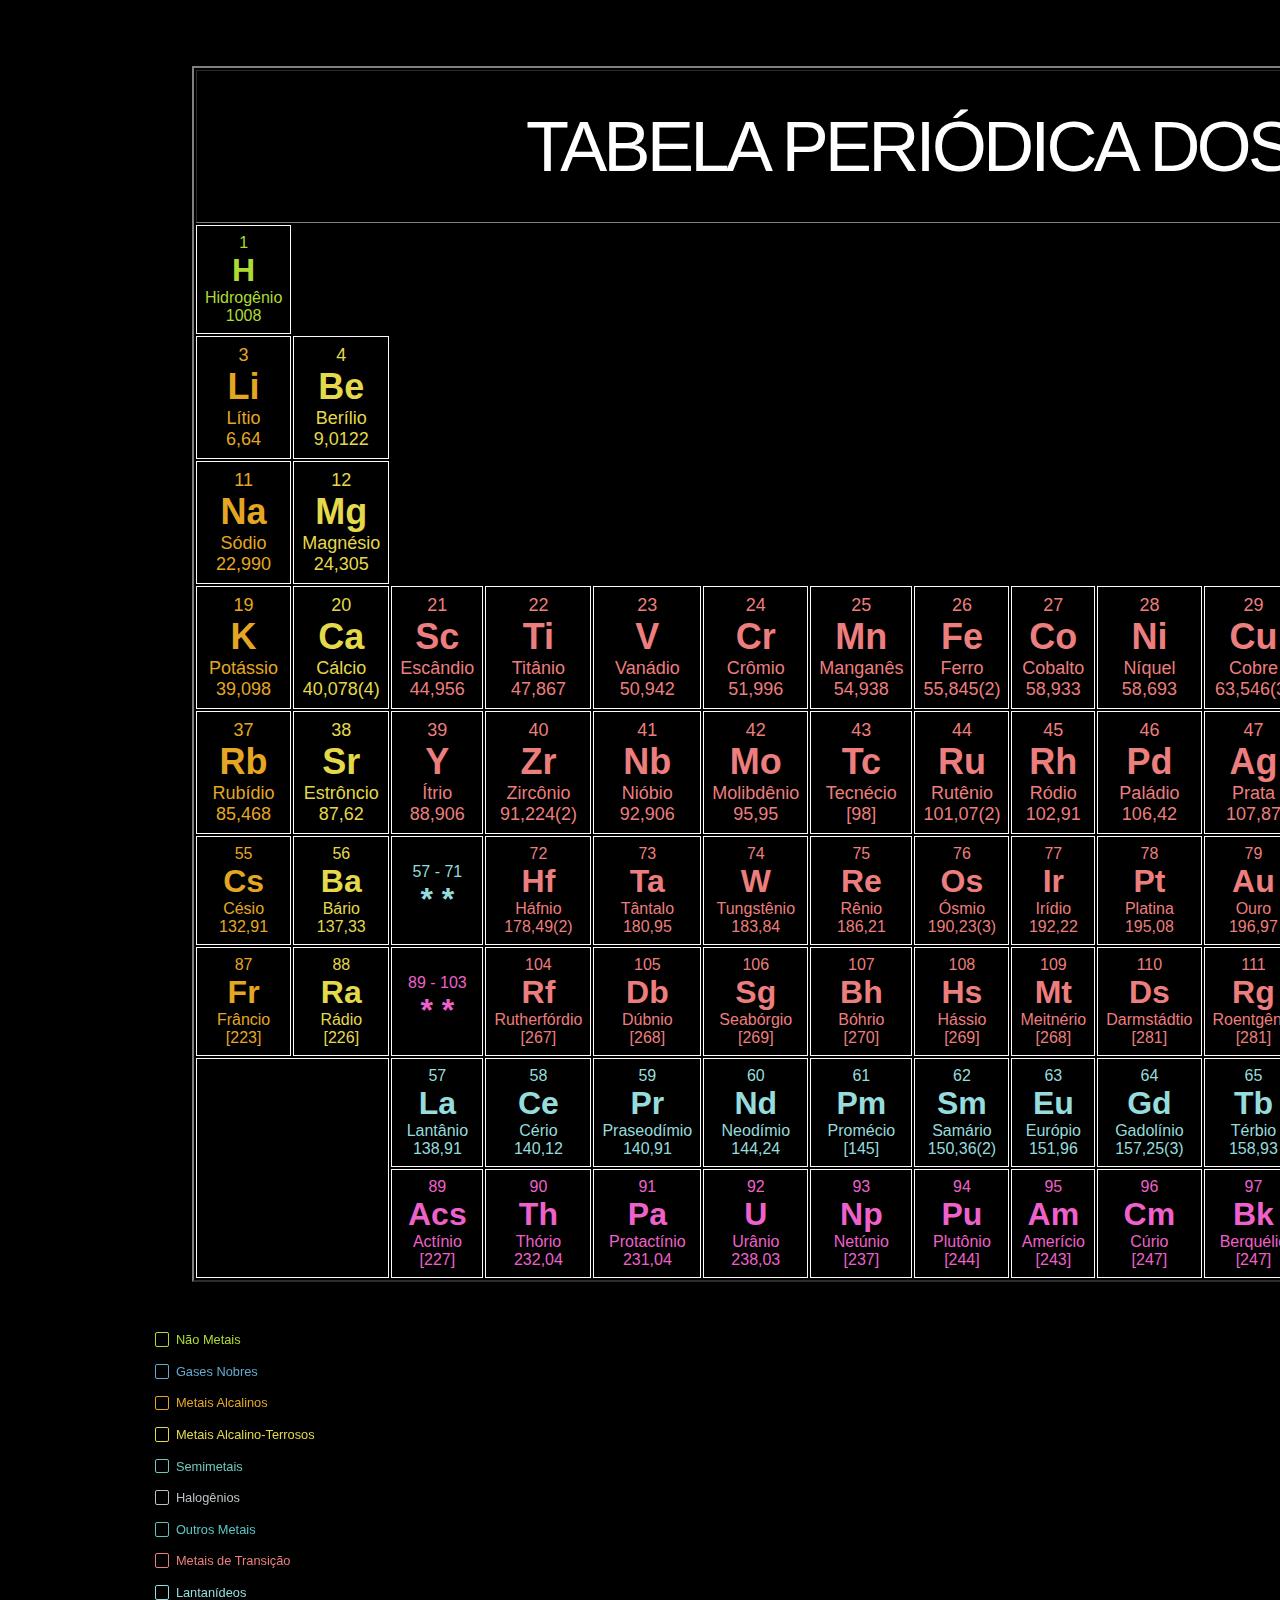
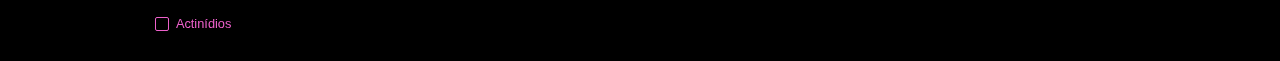
<file: index.html>
<!DOCTYPE html>
<html lang="en">

<head>
    <meta charset="UTF-8">
    <meta http-equiv="X-UA-Compatible" content="IE=edge">
    <link rel="stylesheet" href="https://cdnjs.cloudflare.com/ajax/libs/font-awesome/4.7.0/css/font-awesome.min.css">
    <meta name="viewport" content="width=device-width, initial-scale=1.0">
    <title>Periodic Table</title>
    <link rel="stylesheet" href="styles.css">
</head>

<body>
    <section id="grid-container">
        <table border="2px">
            <tr>
                <th colspan="18">
                    <h1>Tabela Periódica dos Elemento</h1>
                </th>
            </tr>
            <tr>
                <td class="nao-metal">
                    <span>1</span>
                    <h2>H</h2>
                    <p>Hidrogênio</p>
                    <p>1008</p>
                </td>
                <th colspan="16" style="empty-cells: hide;"></th>
                <td class="gas-nobre">
                    <span>2</span>
                    <h2>He</h2>
                    <p>Hélio</p>
                    <p>4,0026</p>
                </td>
            </tr>
            <tr style="font-size: large;">
                <td class="metal-alcalino">
                    <span>3</span>
                    <h2>Li</h2>
                    <p>Lítio</p>
                    <p>6,64</p>
                </td>
                <td class="metal-alcalino-terroso">
                    <span>4</span>
                    <h2>Be</h2>
                    <p>Berílio</p>
                    <p>9,0122</p></td>
                    <td colspan ="10" style="empty-cells: hide;">
                </td>
                <td class="semimetal">
                    <span>5</span>
                    <h2>B</h2>
                    <p>Boro</p>
                    <p>10,81</p>
                </td>
                <td  class="nao-metal">
                    <span>6</span>
                    <h2>C</h2>
                    <p>Carbono</p>
                    <p>12,011</p>
                </td>
                <td class="nao-metal">
                    <span>7</span>
                    <h2>N</h2>
                    <p>Nitrogênio</p>
                    <p>14,007</p>
                </td>
                <td class="nao-metal">
                    <span>8</span>
                    <h2>O</h2>
                    <p>Oxigênio</p>
                    <p>15,999</p>
                </td>
                <td class="halogenio">
                    <span>9</span>
                    <h2>F</h2>
                    <p>Flúor</p>
                    <p>18,998</p>
                </td>
                <td class="gas-nobre">
                    <span>10</span>
                    <h2>Ne</h2>
                    <p>Neônio</p>
                    <p>20,180</p>
                </td>
            </tr>
            <tr style="font-size: large;">
                <td class="metal-alcalino">
                    <span>11</span>
                    <h2>Na</h2>
                    <p>Sódio</p>
                    <p>22,990</p>
                </td>
                <td class="metal-alcalino-terroso">
                    <span>12</span>
                    <h2>Mg</h2>
                    <p>Magnésio</p>
                    <p>24,305</p>
                </td>
                <td colspan="10" style="empty-cells: hide;"></td>
                <td class="outros-metais">
                    <span>13</span>
                    <h2>Al</h2>
                    <p>Alumínio</p>
                    <p>26,982</p>
                </td>
                <td class="semimetal">
                    <span>14</span>
                    <h2>Si</h2>
                    <p>Silício</p>
                    <p>28,085</p>
                </td>
                <td class="nao-metal">
                    <span>15</span>
                    <h2>P</h2>
                    <p>Fósforo</p>
                    <p>30,974</p>
                </td>
                <td class="nao-metal">
                    <span>16</span>
                    <h2>S</h2>
                    <p>Enxofre</p>
                    <p>32,06</p>
                </td>
                <td class="halogenio">
                    <span>17</span>
                    <h2>Cl</h2>
                    <p>Cloro</p>
                    <p>35,45</p>
                </td>
                <td class="gas-nobre">
                    <span>18</span>
                    <h2>Ar</h2>
                    <p>Argônio</p>
                    <p>39,948</p>
                </td>
            </tr>
            <tr style="font-size: large;">
                <td class="metal-alcalino">
                    <span>19</span>
                    <h2>K</h2>
                    <p>Potássio</p>
                    <p>39,098</p>
                </td>
                <td class="metal-alcalino-terroso">
                    <span>20</span>
                    <h2>Ca</h2>
                    <p>Cálcio</p>
                    <p>40,078(4)</p>
                </td>
                <td class="metal-transicao">
                    <span>21</span>
                    <h2>Sc</h2>
                    <p>Escândio</p>
                    <p>44,956</p>
                </td>
                <td class="metal-transicao">
                    <span>22</span>
                    <h2>Ti</h2>
                    <p>Titânio</p>
                    <p>47,867</p>
                </td>
                <td class="metal-transicao">
                    <span>23</span>
                    <h2>V</h2>
                    <p>Vanádio</p>
                    <p>50,942</p>
                </td>
                <td class="metal-transicao">
                    <span>24</span>
                    <h2>Cr</h2>
                    <p>Crômio</p>
                    <p>51,996</p>
                </td>
                <td class="metal-transicao">
                    <span>25</span>
                    <h2>Mn</h2>
                    <p>Manganês</p>
                    <p>54,938</p>
                </td>
                <td class="metal-transicao">
                    <span>26</span>
                    <h2>Fe</h2>
                    <p>Ferro</p>
                    <p>55,845(2)</p>
                </td>
                <td class="metal-transicao">
                    <span>27</span>
                    <h2>Co</h2>
                    <p>Cobalto</p>
                    <p>58,933</p>
                </td>
                <td class="metal-transicao">
                    <span>28</span>
                    <h2>Ni</h2>
                    <p>Níquel</p>
                    <p>58,693</p>
                </td>
                <td class="metal-transicao">
                    <span>29</span>
                    <h2>Cu</h2>
                    <p>Cobre</p>
                    <p>63,546(3)</p>
                </td>
                <td class="metal-transicao">
                    <span>30</span>
                    <h2>Zn</h2>
                    <p>Zinco</p>
                    <p>65,38(2)</p>
                </td>
                <td class="outros-metais">
                    <span>31</span>
                    <h2>Ga</h2>
                    <p>Gálio</p>
                    <p>69,723</p>
                </td>
                <td class="semimetal">
                    <span>32</span>
                    <h2>Ge</h2>
                    <p>Germânio</p>
                    <p>72,630(8)</p>
                </td>
                <td class="semimetal">
                    <span>33</span>
                    <h2>As</h2>
                    <p>Arsênio</p>
                    <p>74,922</p>
                </td>
                <td class="nao-metal">
                    <span>34</span>
                    <h2>Se</h2>
                    <p>Selênio</p>
                    <p>78,971(8)</p>
                </td>
                <td class="halogenio">
                    <span>35</span>
                    <h2>Br</h2>
                    <p>Bromo</p>
                    <p>79,904</p>
                </td>
                <td class="gas-nobre">
                    <span>36</span>
                    <h2>Kr</h2>
                    <p>Criptônio</p>
                    <p>83,798(2)</p>
                </td>
            </tr>
            <tr style="font-size: large;">
                <td class="metal-alcalino">
                    <span>37</span>
                    <h2>Rb</h2>
                    <p>Rubídio</p>
                    <p>85,468</p>
                </td>
                <td class="metal-alcalino-terroso">
                    <span>38</span>
                    <h2>Sr</h2>
                    <p>Estrôncio</p>
                    <p>87,62</p>
                </td>
                <td class="metal-transicao">
                    <span>39</span>
                    <h2>Y</h2>
                    <p>Ítrio</p>
                    <p>88,906</p>
                </td>
                <td class="metal-transicao">
                    <span>40</span>
                    <h2>Zr</h2>
                    <p>Zircônio</p>
                    <p>91,224(2)</p>
                </td>
                <td class="metal-transicao">
                    <span>41</span>
                    <h2>Nb</h2>
                    <p>Nióbio</p>
                    <p>92,906</p>
                </td>
                <td class="metal-transicao">
                    <span>42</span>
                    <h2>Mo</h2>
                    <p>Molibdênio</p>
                    <p>95,95</p>
                </td>
                <td class="metal-transicao">
                    <span>43</span>
                    <h2>Tc</h2>
                    <p>Tecnécio</p>
                    <p>[98]</p>
                </td>
                <td class="metal-transicao">
                    <span>44</span>
                    <h2>Ru</h2>
                    <p>Rutênio</p>
                    <p>101,07(2)</p>
                </td>
                <td class="metal-transicao">
                    <span>45</span>
                    <h2>Rh</h2>
                    <p>Ródio</p>
                    <p>102,91</p>
                </td>
                <td class="metal-transicao">
                    <span>46</span>
                    <h2>Pd</h2>
                    <p>Paládio</p>
                    <p>106,42</p>
                </td>
                <td class="metal-transicao">
                    <span>47</span>
                    <h2>Ag</h2>
                    <p>Prata</p>
                    <p>107,87</p>
                </td>
                <td class="metal-transicao">
                    <span>48</span>
                    <h2>Cd</h2>
                    <p>Cádmio</p>
                    <p>112,41</p>
                </td>
                <td class="outros-metais">
                    <span>49</span>
                    <h2>In</h2>
                    <p>Índio</p>
                    <p>114,82</p>
                </td>
                <td class="outros-metais">
                    <span>50</span>
                    <h2>Sn</h2>
                    <p>Estanho</p>
                    <p>118,71</p>
                </td>
                <td class="semimetal">
                    <span>51</span>
                    <h2>Sb</h2>
                    <p>Antimônio</p>
                    <p>121,76</p>
                </td>
                <td class="semimetal">
                    <span>52</span>
                    <h2>Te</h2>
                    <p>Telúrio</p>
                    <p>127,60(3)</p>
                </td>
                <td class="halogenio">
                    <span>53</span>
                    <h2>I</h2>
                    <p>Iodo</p>
                    <p>126,90</p>
                </td>
                <td class="gas-nobre">
                    <span>54</span>
                    <h2>Xe</h2>
                    <p>Xenônio</p>
                    <p>131,29</p>
                </td>
            </tr>
            <tr>
                <td class="metal-alcalino">
                    <span>55</span>
                    <h2>Cs</h2>
                    <p>Césio</p>
                    <p>132,91</p>
                </td>
                <td class="metal-alcalino-terroso">
                    <span>56</span>
                    <h2>Ba</h2>
                    <p>Bário</p>
                    <p>137,33</p></td>
                <td class="lantanideo"> 
                    <span>57 - 71</span>
                    <h2>* *</h2>
              </td>
                <td class="metal-transicao">
                    <span>72</span>
                    <h2>Hf</h2>
                    <p>Háfnio</p>
                    <p>178,49(2)</p>
                </td>
                <td class="metal-transicao">
                    <span>73</span>
                    <h2>Ta</h2>
                    <p>Tântalo</p>
                    <p>180,95</p>
                </td>
                <td class="metal-transicao">
                    <span>74</span>
                    <h2>W</h2>
                    <p>Tungstênio</p>
                    <p>183,84</p>
                </td>
                <td class="metal-transicao"> <span>75</span>
                    <h2>Re</h2>
                    <p>Rênio</p>
                    <p>186,21</p>
                </td>
                <td class="metal-transicao">
                    <span>76</span>
                    <h2>Os</h2>
                    <p>Ósmio</p>
                    <p>190,23(3)</p>
                </td>
                <td class="metal-transicao">
                    <span>77</span>
                    <h2>Ir</h2>
                    <p>Irídio</p>
                    <p>192,22</p>
                </td>
                <td class="metal-transicao">
                    <span>78</span>
                    <h2>Pt</h2>
                    <p>Platina</p>
                    <p>195,08</p>
                </td>
                <td class="metal-transicao">
                    <span>79</span>
                    <h2>Au</h2>
                    <p>Ouro</p>
                    <p>196,97</p>
                </td>
                <td class="metal-transicao">
                    <span>80</span>
                    <h2>Hg</h2>
                    <p>Mercúrio</p>
                    <p>200,59</p>
                </td>
                <td class="outros-metais">
                    <span>81</span>
                    <h2>Tl</h2>
                    <p>Tálio</p>
                    <p>204,38</p>
                </td>
                <td class="outros-metais">
                    <span>82</span>
                    <h2>Pb</h2>
                    <p>Chumbo</p>
                    <p>207,2</p>
                </td>
                <td class="outros-metais">
                    <span>83</span>
                    <h2>Bi</h2>
                    <p>Bismuto</p>
                    <p>208,98</p>
                </td>
                <td class="semimetal">
                    <span>84</span>
                    <h2>Po</h2>
                    <p>Polônio</p>
                    <p>[209]</p>
                </td>
                <td class="halogenio">
                    <span>85</span>
                    <h2>At</h2>
                    <p>Aslato</p>
                    <p>[210]</p>
                </td>
                <td class="gas-nobre">
                    <span>86</span>
                    <h2>Rn</h2>
                    <p>Randônio</p>
                    <p>[222]</p>
                </td>
            </tr>
            <tr>
                <td class="metal-alcalino">
                    <span>87</span>
                    <h2>Fr</h2>
                    <p>Frâncio</p>
                    <p>[223]</p>
                </td>
                <td class="metal-alcalino-terroso">
                    <span>88</span>
                    <h2>Ra</h2>
                    <p>Rádio</p>
                    <p>[226]</p>
                </td>
                <td class="actinidio">
                    <span>89 - 103</span>
                    <h2>* *</h2>
                </td>
                <td class="metal-transicao">
                    <span>104</span>
                    <h2>Rf</h2>
                    <p>Rutherfórdio</p>
                    <p>[267]</p>
                </td>
                <td class="metal-transicao">
                    <span>105</span>
                    <h2>Db</h2>
                    <p>Dúbnio</p>
                    <p>[268]</p>
                </td>
                <td class="metal-transicao">
                    <span>106</span>
                    <h2>Sg</h2>
                    <p>Seabórgio</p>
                    <p>[269]</p>
                </td>
                <td class="metal-transicao">
                    <span>107</span>
                    <h2>Bh</h2>
                    <p>Bóhrio</p>
                    <p>[270]</p>
                </td>
                <td class="metal-transicao">
                    <span>108</span>
                    <h2>Hs</h2>
                    <p>Hássio</p>
                    <p>[269]</p>
                </td>
                <td class="metal-transicao">
                    <span>109</span>
                    <h2>Mt</h2>
                    <p>Meitnério</p>
                    <p>[268]</p>
                </td>
                <td class="metal-transicao">
                    <span>110</span>
                    <h2>Ds</h2>
                    <p>Darmstádtio</p>
                    <p>[281]</p>
                </td>
                <td class="metal-transicao">
                    <span>111</span>
                    <h2>Rg</h2>
                    <p>Roentgênio</p>
                    <p>[281]</p>
                </td>
                <td class="metal-transicao">
                    <span>112</span>
                    <h2>Cn</h2>
                    <p>Copernício</p>
                    <p>[285]</p>
                </td>
                <td class="outros-metais">
                    <span>113</span>
                    <h2>Nh</h2>
                    <p>Nihônio</p>
                    <p>[286]</p>
                </td>
                <td class="outros-metais">
                    <span>114</span>
                    <h2>Fl</h2>
                    <p>Felóvio</p>
                    <p>[289]</p>
                </td>
                <td class="outros-metais">
                    <span>115</span>
                    <h2>MC</h2>
                    <p>Moscóvio</p>
                    <p>[288]</p>
                </td>
                <td class="outros-metais">
                    <span>116</span>
                    <h2>Lv</h2>
                    <p>Livermório</p>
                    <p>[293]</p>
                </td>
                <td class="halogenio">
                    <span>117</span>
                    <h2>Ts</h2>
                    <p>Tenessino</p>
                    <p>[294]</p>
                </td>
                <td class="gas-nobre">
                    <span>118</span>
                    <h2>Og</h2>
                    <p>Oganessônio</p>
                    <p>[294]</p>
                </td>
            </tr>
            <tr>
                <td rowspan="2" colspan="2"></td>
                <td class="lantanideo">
                    <span>57</span>
                    <h2>La</h2>
                    <p>Lantânio</p>
                    <p>138,91</p>
                </td>
                <td class="lantanideo">
                    <span>58</span>
                    <h2>Ce</h2>
                    <p>Cério</p>
                    <p>140,12</p>
                </td>
                <td class="lantanideo">
                    <span>59</span>
                    <h2>Pr</h2>
                    <p>Praseodímio</p>
                    <p>140,91</p>
                </td>
                <td class="lantanideo">
                    <span>60</span>
                    <h2>Nd</h2>
                    <p>Neodímio</p>
                    <p>144,24</p>
                </td>
                <td class="lantanideo">
                    <span>61</span>
                    <h2>Pm</h2>
                    <p>Promécio</p>
                    <p>[145]</p>
                </td>
                <td class="lantanideo">
                    <span>62</span>
                    <h2>Sm</h2>
                    <p>Samário</p>
                    <p>150,36(2)</p>
                </td>
                <td class="lantanideo">
                    <span>63</span>
                    <h2>Eu</h2>
                    <p>Európio</p>
                    <p>151,96</p>
                </td>
                <td class="lantanideo">
                    <span>64</span>
                    <h2>Gd</h2>
                    <p>Gadolínio</p>
                    <p>157,25(3)</p>
                </td>
                <td class="lantanideo">
                    <span>65</span>
                    <h2>Tb</h2>
                    <p>Térbio</p>
                    <p>158,93</p>
                </td>
                <td class="lantanideo">
                    <span>66</span>
                    <h2>Dy</h2>
                    <p>Disprósio</p>
                    <p>162,50</p>
                </td>
                <td class="lantanideo">
                    <span>67</span>
                    <h2>Ho</h2>
                    <p>Hólmio</p>
                    <p>164,93</p>
                </td>
                <td class="lantanideo">
                    <span>68</span>
                    <h2>Er</h2>
                    <p>Érbio</p>
                    <p>167,26</p>
                </td>
                <td class="lantanideo">
                    <span>69</span>
                    <h2>Tm</h2>
                    <p>Túlio</p>
                    <p>168,93</p>
                </td>
                <td class="lantanideo">
                    <span>70</span>
                    <h2>Yb</h2>
                    <p>Itérbio</p>
                    <p>173,05</p>
                </td>
                <td class="lantanideo">
                    <span>71</span>
                    <h2>Lu</h2>
                    <p>Lutécio</p>
                    <p>174,97</p>
                </td>
            </tr>
            <tr>
                <td class="actinidio">
                    <span>89</span>
                    <h2>Acs</h2>
                    <p>Actínio</p>
                    <p>[227]</p>
                </td>
                <td class="actinidio">
                    <span>90</span>
                    <h2>Th</h2>
                    <p>Thório</p>
                    <p>232,04</p>
                </td>
                <td class="actinidio">
                    <span>91</span>
                    <h2>Pa</h2>
                    <p>Protactínio</p>
                    <p>231,04</p>
                </td>
                <td class="actinidio">
                    <span>92</span>
                    <h2>U</h2>
                    <p>Urânio</p>
                    <p>238,03</p>
                </td>
                <td class="actinidio">
                    <span>93</span>
                    <h2>Np</h2>
                    <p>Netúnio</p>
                    <p>[237]</p>
                </td>
                <td class="actinidio">
                    <span>94</span>
                    <h2>Pu</h2>
                    <p>Plutônio</p>
                    <p>[244]</p>
                </td>
                <td class="actinidio">
                    <span>95</span>
                    <h2>Am</h2>
                    <p>Amerício</p>
                    <p>[243]</p>
                </td>
                <td class="actinidio">
                    <span>96</span>
                    <h2>Cm</h2>
                    <p>Cúrio</p>
                    <p>[247]</p>
                </td>
                <td class="actinidio">
                    <span>97</span>
                    <h2>Bk</h2>
                    <p>Berquélio</p>
                    <p>[247]</p>
                </td>
                <td class="actinidio">
                    <span>98</span>
                    <h2>Cf</h2>
                    <p>Califórnio</p>
                    <p>[251]</p>
                </td>
                <td class="actinidio">
                    <span>99</span>
                    <h2>Es</h2>
                    <p>Einstênio</p>
                    <p>[252]</p>
                </td>
                <td class="actinidio">
                    <span>100</span>
                    <h2>Fm</h2>
                    <p>Férmio</p>
                    <p>[257]</p>
                </td>
                <td class="actinidio">
                    <span>101</span>
                    <h2>MD</h2>
                    <p>Mendelévio</p>
                    <p>[258]</p>
                </td>
                <td class="actinidio">
                    <span>102</span>
                    <h2>No</h2>
                    <p>Nobélio</p>
                    <p>[259]</p>
                </td>
                <td class="actinidio">
                    <span>103</span>
                    <h2>Lr</h2>
                    <p>Laurêncio</p>
                    <p>[262]</p>
                </td>
            </tr>
        </table>
        <!-- FOOTER -->
  <footer>
    <ul>
      <li class="nao-metal">Não Metais</li>
      <li class="gas-nobre">Gases Nobres</li>
      <li class="metal-alcalino">Metais Alcalinos</li>
      <li class="metal-alcalino-terroso">Metais Alcalino-Terrosos</li>
      <li class="semimetal">Semimetais</li>
      <li class="halogenio">Halogênios</li>
      <li class="outros-metais">Outros Metais</li>
      <li class="metal-transicao">Metais de Transição</li>
      <li class="lantanideo">Lantanídeos</li>
      <li class="actinidio">Actinídios</li>
    </ul>
  </footer>
    </section>
</body>

</html>
</file>
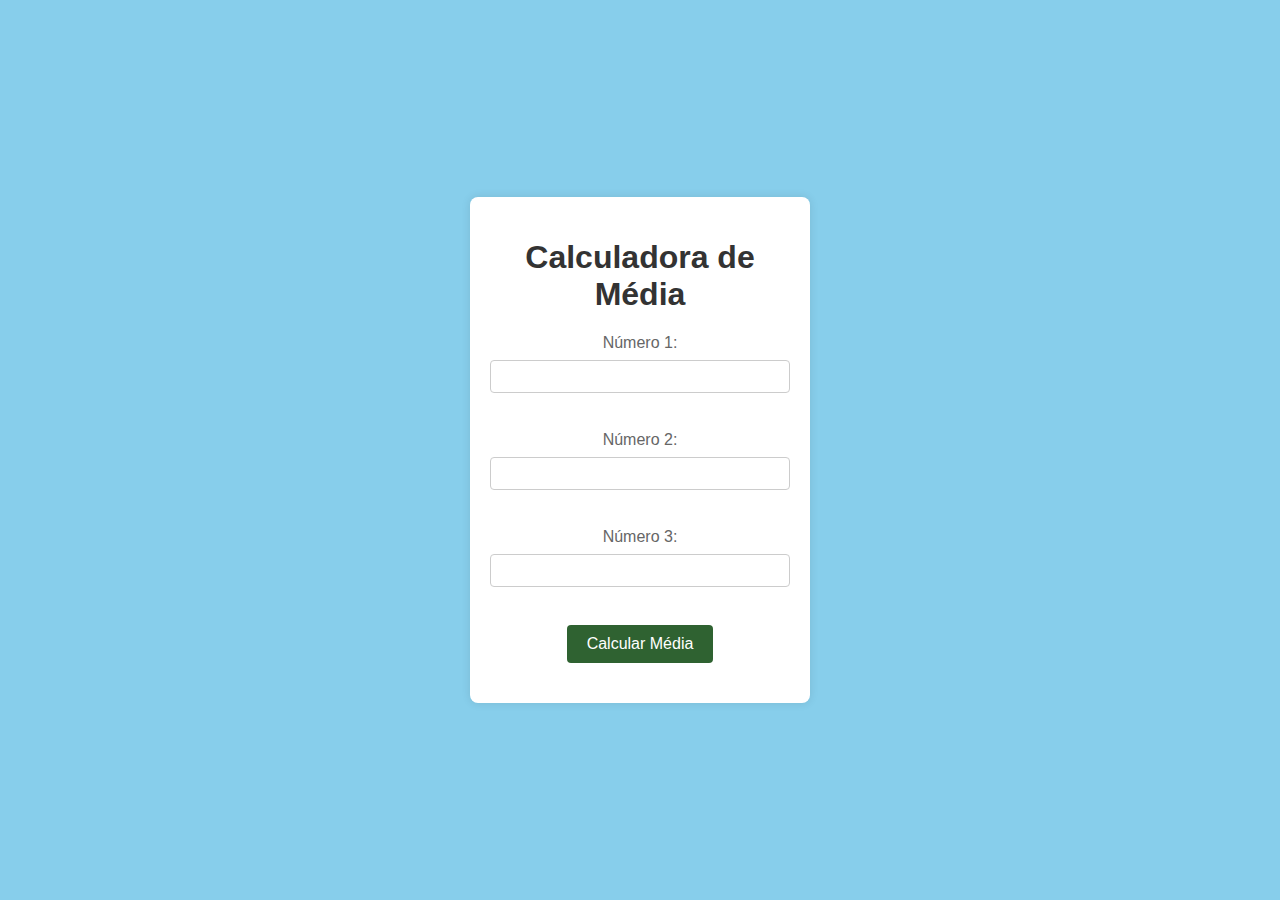
<file: controleDecisao/index.html>
<!DOCTYPE html>
<html lang="pt-br">
<head>
    <meta charset="UTF-8">
    <meta name="viewport" content="width=device-width, initial-scale=1.0">
    <title>Calculadora </title>
    <link rel="stylesheet" href="styles.css">
</head>
<body>
    <div class="container">
        <h1>Calculadora de Média</h1>
        <form id="mediaForm">
            <label for="numero1">Número 1:</label>
            <input type="number" id="numero1" name="numero1" required><br><br>

            <label for="numero2">Número 2:</label>
            <input type="number" id="numero2" name="numero2" required><br><br>

            <label for="numero3">Número 3:</label>
            <input type="number" id="numero3" name="numero3" required><br><br>

            <button type="button" onclick="calcularMedia()">Calcular Média</button>
        </form>

        <h2 id="resultado"></h2>
    </div>

    <script src="script.js"></script>
</body>
</html>
</file>
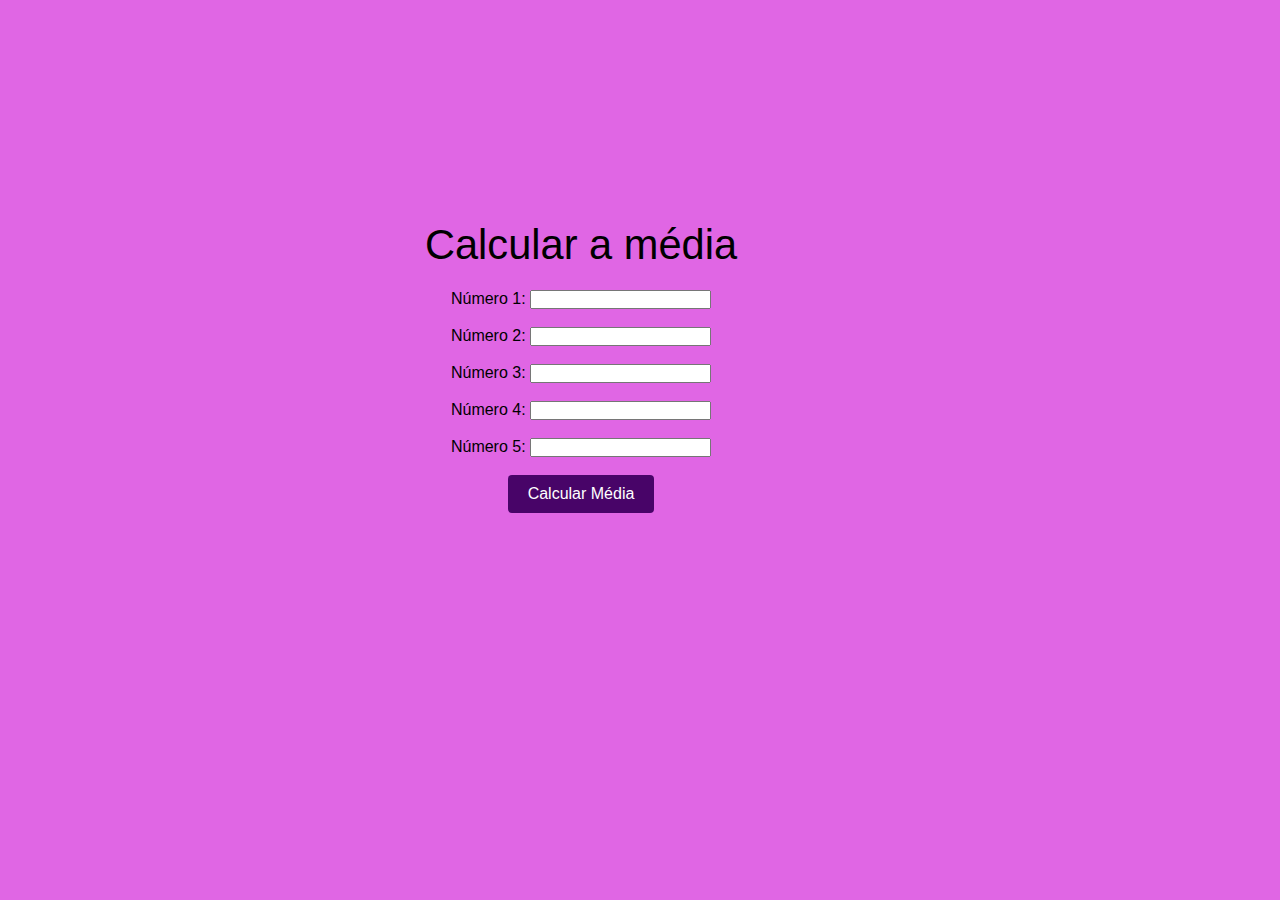
<file: estudosFuncao/index.html>
<!DOCTYPE html>
<html lang="pt-br">
<head>
    <meta charset="UTF-8">
    <meta name="viewport" content="width=device-width, initial-scale=1.0">
    <title>Calcular a média</title>
    <link rel="stylesheet" href="styles.css">
</head>
<body>
    <h1>Calcular a média</h1>
    <form id="mediaForm">
        <label for="numero1">Número 1:</label>
        <input type="number" id="numero1" name="numero1" required><br><br>

        <label for="numero2">Número 2:</label>
        <input type="number" id="numero2" name="numero2" required><br><br>

        <label for="numero3">Número 3:</label>
        <input type="number" id="numero3" name="numero3" required><br><br>

        <label for="numero4">Número 4:</label>
        <input type="number" id="numero4" name="numero4" required><br><br>

        <label for="numero5">Número 5:</label>
        <input type="number" id="numero5" name="numero5" required><br><br>

        <button type="button" onclick="calcularMedia()">Calcular Média</button>
    </form>

    <h2 id="resultado"></h2>

    <script src="script.js"></script>
</body>
</html>
</file>
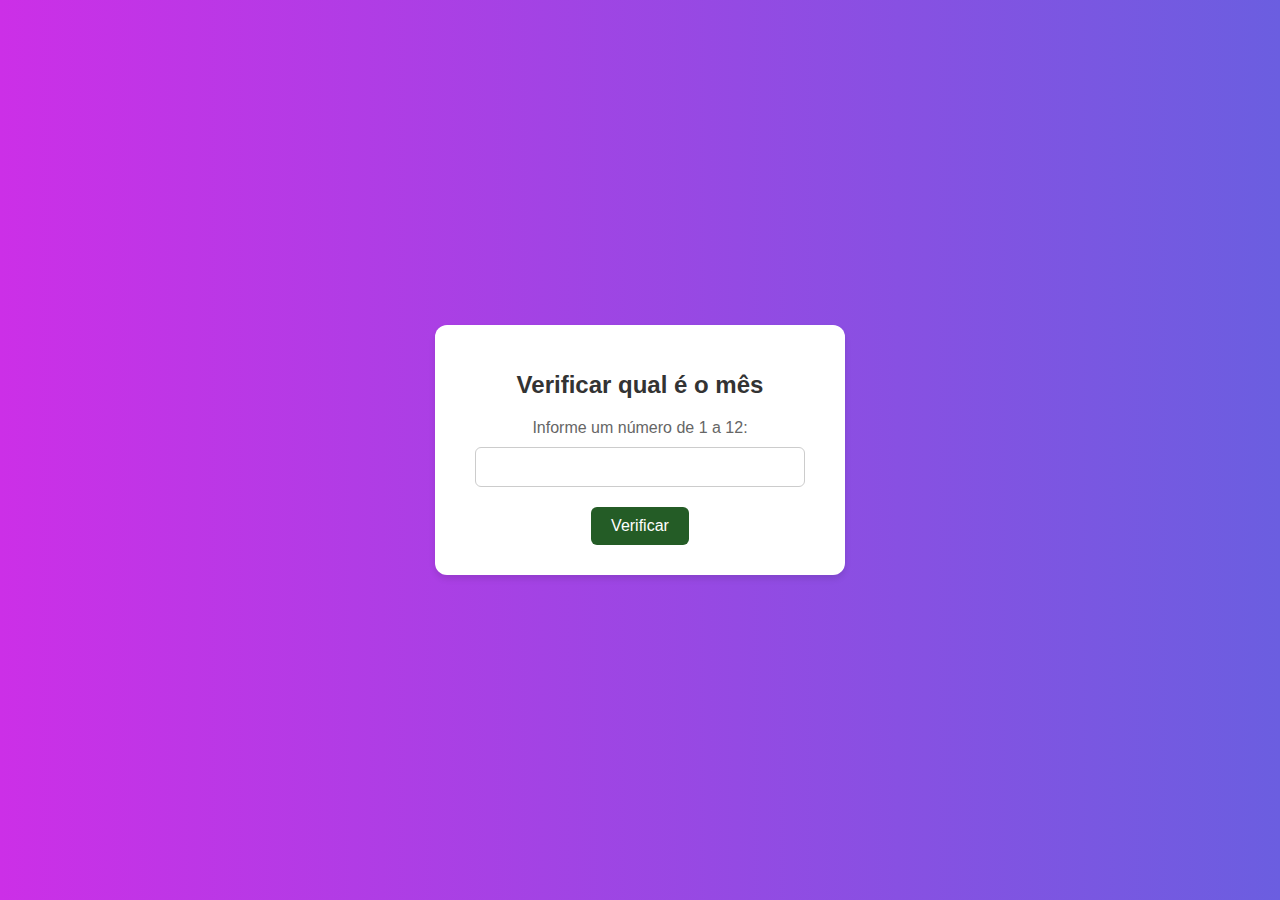
<file: estudosJsMes/index.html>
<!DOCTYPE html>
<html lang="pt-br">
<head>
    <meta charset="UTF-8">
    <meta name="viewport" content="width=device-width, initial-scale=1.0">
    <title>Verificar Qual é o Mês</title>
    <link rel="stylesheet" href="styles.css">
</head>
<body>
    <div class="container">
        <h1>Verificar qual é o mês</h1>
        <form id="mesForm">
            <label for="mes">Informe um número de 1 a 12:</label>
            <input type="number" id="mes" name="mes" required>
            <button type="button" onclick="verificarMes()">Verificar</button>
            <div id="resultado" class="resultado"></div>
        </form>
    </div>

    <script src="script.js"></script>
</body>
</html>
</file>
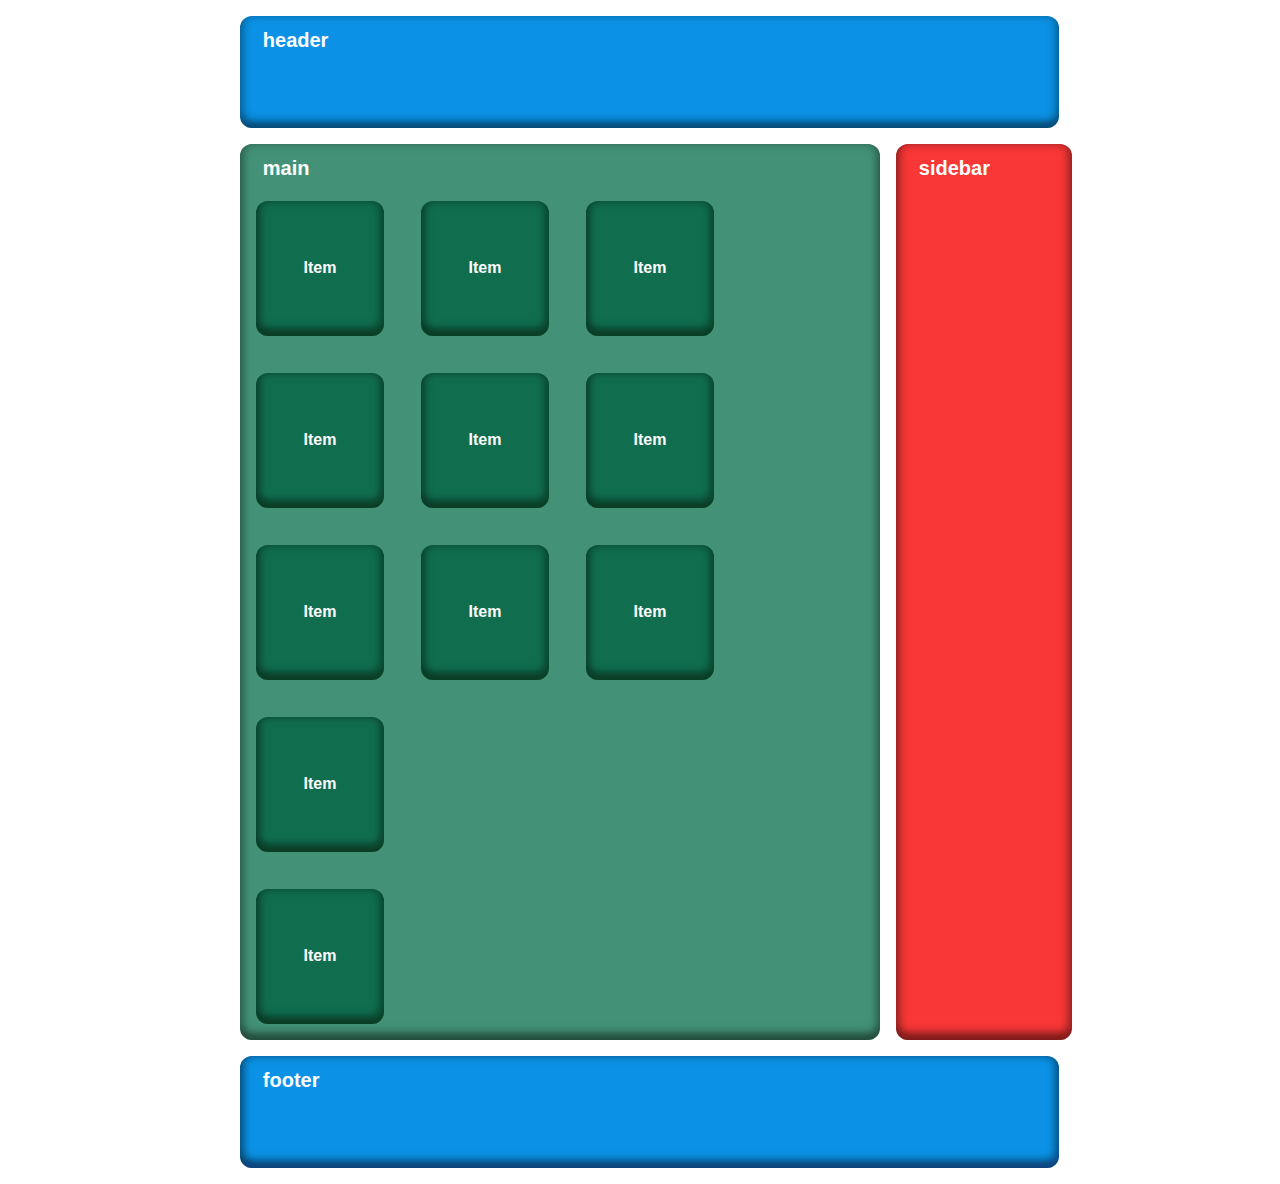
<file: flexBox/index.html>
<!DOCTYPE html>
<html lang="pt-br">
  <head>
    <meta charset="UTF-8" />
    <meta name="viewport" content="width=device-width, initial-scale=1.0" />
    <link rel="stylesheet" href="style.css" />
    <title>FlexBox Image</title>
  </head>
  <body>
    <header>
      <p>header</p>
    </header>

    <div class="container">
      <main>
        <div class="container">
          <p>main</p>
          <div class="column">
            <div class="item">Item</div>
            <div class="item">Item</div>
            <div class="item">Item</div>
          </div>
          <div class="column">
            <div class="item">Item</div>
            <div class="item">Item</div>
            <div class="item">Item</div>
          </div>
          <div class="column">
            <div class="item">Item</div>
            <div class="item">Item</div>
            <div class="item">Item</div>
          </div>
          <div class="column">
            <div class="item">Item</div>
            <div class="item">Item</div>
          </div>
        </div>
      </main>

      <div class="sidebar">
        <p>sidebar</p>
      </div>

    </div>

    <footer>
      <p>footer</p>
    </footer>
  </body>
</html>
</file>
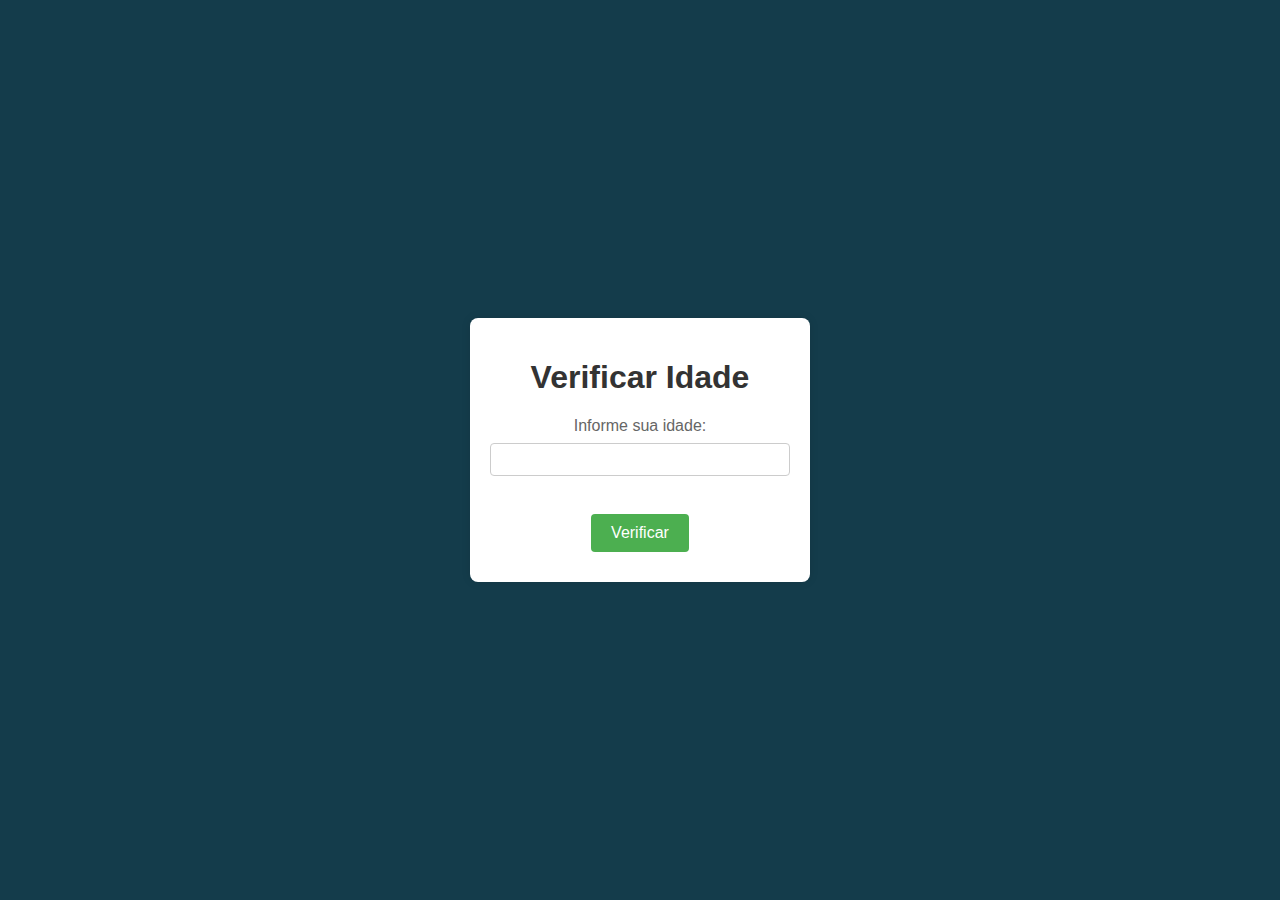
<file: projetAlert/index.html>
<!DOCTYPE html>
<html lang="en">
<head>
    <meta charset="UTF-8">
    <meta name="viewport" content="width=device-width, initial-scale=1.0">
    <title>Verificar Idade</title>
    <link rel="stylesheet" href="styles.css">
</head>
<body>
    <div class="container">
        <h1>Verificar Idade</h1>
        <form id="idadeForm">
            <label for="idade">Informe sua idade:</label>
            <input type="number" id="idade" name="idade" required><br><br>
            <button type="button" onclick="verificarIdade()">Verificar</button>
            <div id="mensagemErro" class="erro"></div>
        </form>
    </div>

    <script src="script.js"></script>
</body>
</html>
</file>
<file: styles.css>
@import url('https://fonts.googleapis.com/css?family=Montserrat:100,400,700');

/* GLOBAL STYLES */
*{
	margin:0;
	padding:0;
	list-style:none;
	box-sizing:border-box;	
}

:root{
	--bg-preto:rgb(0,0,0);
	--nao-metal:rgb(174, 219, 50);
	--gas-nobre:rgb(102, 169, 208);
	--metal-alcalino:rgb(228, 167, 35);
	--metal-alcalino-terroso:rgb(227, 217, 75);
	--semimetal:rgb(110,200,190);
	--halogenio:rgb(187, 193, 197);
	--outros-metais:rgb(89, 197, 197);
	--metal-transicao:rgb(236, 126, 126);
	--lantanideo:rgb(150, 220, 220);
	--actinidio:rgb(238, 97, 203);
}

.nao-metal{
	color:var(--nao-metal);
}
	
.gas-nobre{
	color:var(--gas-nobre);
}

.metal-alcalino{
	color:var(--metal-alcalino);
}
	
.metal-alcalino-terroso{
	color:var(--metal-alcalino-terroso);
}
	
.semimetal{
	color:var(--semimetal);
}
	
.halogenio{
	color:var(--halogenio);
}
	
.outros-metais{
	color:var(--outros-metais);
}
	
.metal-transicao{
	color:var(--metal-transicao);
}
	
.lantanideo{
	color:var(--lantanideo);
}
	
.actinidio{
	color:var(--actinidio);
}

section{
	color:white;
	text-align:center;
	padding:1em 5%;
	
}

body {
    font-family: sans-serif;
    text-align: center;
    padding-left: 82px;
	background:black;
}

h1{
	margin:.5em 0;
	font-size:calc(3vw + 2rem);
	font-weight:100;
	text-transform:uppercase;
	letter-spacing:-.05em;
}

h2{
	font-size:2em;
}

table {
    margin: 50px;
	width: 400px;
	border-collapse: separate;
	
}

td {
    height: 100px;
    width: 50px;
	border: 1px solid rgb(255, 251, 251);
	padding: 8px;
}


:root{
	--bg-preto:rgb(0,0,0);
	--nao-metal:rgb(174, 219, 50);
	--gas-nobre:rgb(102, 169, 208);
	--metal-alcalino:rgb(228, 167, 35);
	--metal-alcalino-terroso:rgb(227, 217, 75);
	--semimetal:rgb(110,200,190);
	--halogenio:rgb(187, 193, 197);
	--outros-metais:rgb(89, 197, 197);
	--metal-transicao:rgb(236, 126, 126);
	--lantanideo:rgb(150, 220, 220);
	--actinidio:rgb(238, 97, 203);
}

.nao-metal{
	color:var(--nao-metal);
}
	
.gas-nobre{
	color:var(--gas-nobre);
}

.metal-alcalino{
	color:var(--metal-alcalino);
}
	
.metal-alcalino-terroso{
	color:var(--metal-alcalino-terroso);
}
	
.semimetal{
	color:var(--semimetal);
}
	
.halogenio{
	color:var(--halogenio);
}
	
.outros-metais{
	color:var(--outros-metais);
}
	
.metal-transicao{
	color:var(--metal-transicao);
}
	
.lantanideo{
	color:var(--lantanideo);
}
	
.actinidio{
	color:var(--actinidio);
}

footer{
	font-size:.8em;
	text-align:left;	
	flex-basis:13.5rem;
	margin:-.25em 0 0 1em;
}

ul{
	display:flex;
	flex-wrap:wrap;
  position:sticky;
  top:1em;
}

li{
	flex-basis:100%;
	line-height:1.25;
	margin-bottom:1em;	
}	

li:before{
	content:' ';
	display:inline-block;
	width:1em;
	height:1em;
	border:.125em solid;
	border-radius:.125rem;	
	margin-right:.5em;
	position:relative;
	top:.25em;
}
</file>
<file: controleDecisao/styles.css>
body {
    font-family: Arial, sans-serif;
    background-color: #87CEEB; 
    margin: 0;
    padding: 0;
    display: flex;
    justify-content: center;
    align-items: center;
    height: 100vh;
}

.container {
    background-color: #fff;
    padding: 20px;
    border-radius: 8px;
    box-shadow: 0 0 10px rgba(0, 0, 0, 0.1);
    width: 300px;
    text-align: center;
}

h1 {
    color: #333;
}

form {
    margin-top: 20px;
}

label {
    display: block;
    margin-bottom: 8px;
    color: #666;
}

input[type="number"] {
    width: 100%;
    padding: 8px;
    margin-bottom: 20px;
    border: 1px solid #ccc;
    border-radius: 4px;
    box-sizing: border-box;
}

button {
    background-color: #2f6231;
    color: white;
    padding: 10px 20px;
    border: none;
    border-radius: 4px;
    cursor: pointer;
    font-size: 16px;
}

button:hover {
    background-color: #204f23;
}

#resultado {
    margin-top: 20px;
    font-size: 18px;
    color: #333;
}
</file>
<file: estudosFuncao/styles.css>
/* GLOBAL STYLES */
*{
	margin:0;
	padding:0;
	list-style:none;
	box-sizing:border-box;	
}

body {
    padding: 200px;
    font-family: sans-serif;
    text-align: center;
    padding-left: 82px;
	background:rgb(224, 102, 228);
}

h1{
	margin:.5em 0;
	font-size:calc(2vw + 1rem);
	font-weight:70;
}

button {
    background-color: #480468;
    color: white;
    padding: 10px 20px;
    border: none;
    border-radius: 4px;
    cursor: pointer;
    font-size: 16px;
}
</file>
<file: estudosJsMes/styles.css>
body {
    font-family: 'Roboto', sans-serif;
    background: linear-gradient(to right, #cc2fe7, #6b5ee0);
    margin: 0;
    padding: 0;
    display: flex;
    justify-content: center;
    align-items: center;
    height: 100vh;
}

.container {
    background-color: #fff;
    padding: 30px;
    border-radius: 12px;
    box-shadow: 0 4px 6px rgba(1, 1, 1, 0.1);
    width: 350px;
    text-align: center;
}

h1 {
    color: #333;
    margin-bottom: 20px;
    font-size: 24px;
}

form {
    display: flex;
    flex-direction: column;
    align-items: center;
}

label {
    display: block;
    margin-bottom: 10px;
    color: #666;
    font-size: 16px;
}

input[type="number"] {
    width: calc(100% - 20px);
    padding: 10px;
    margin-bottom: 20px;
    border: 1px solid #ccc;
    border-radius: 6px;
    box-sizing: border-box;
    font-size: 16px;
}

button {
    background-color: #245c26;
    color: white;
    padding: 10px 20px;
    border: none;
    border-radius: 6px;
    cursor: pointer;
    font-size: 16px;
    transition: background-color 0.3s ease
}
</file>
<file: flexBox/style.css>
* {
    margin: 0;
    padding: 0;
    box-sizing: border-box;
    font-family: "Roboto", sans-serif;
  }
  
  header {
    background-color: rgb(11, 146, 230);
    display: flex;
    height: 7rem;
    width: 64vw;
    margin-left: 15rem;
    margin-top: 1rem;
    margin-bottom: 1rem;
    border-radius: 12px;
    box-shadow: inset -5px -10px 5px -5px rgba(0, 0, 0, 0.158),
      inset 0 -4px 8px 4px rgba(0, 0, 0, 0.301),
      inset 5px -10px 5px -5px rgba(31, 30, 30, 0.158);
  }
  
  p {
    color: #ffffff;
    width: 100%;
    font-size: 20px;
    font-weight: 600;
    padding-left: 10px;
    margin-left: 0.8rem;
    margin-top: 0.8rem;
  }
  
  main {
    display: flex;
    flex-wrap: wrap;
    background-color: rgb(67, 146, 119);
    margin-left: 15rem;
    margin-right: 1rem;
    margin-bottom: 1rem;
    width: 50vw;
    border-radius: 12px;
    box-shadow: inset -5px -10px 5px -5px rgba(10, 36, 18, 0.158),
      inset 0 -4px 8px 4px rgba(0, 0, 0, 0.342),
      inset 5px -10px 5px -5px rgba(31, 30, 30, 0.158);
  }
  
  .container {
    display: flex;
  }
  
  main > .container {
    width: 50vw;
    display: flex;
    flex-wrap: wrap;
    gap: 5px;
  }
  
  .column {
    width: 10rem;
    display: flex;
    flex-direction: column;
    gap: 5px;
  }
  
  .item {
    background-color: rgb(16, 110, 79);
    color: #ffffff;
    font-weight: 700;
    height: 15vh;
    display: flex;
    justify-content: center;
    align-items: center;
    margin: 1rem;
    border-radius: 12px;
    box-shadow: inset -5px -10px 5px -5px rgba(18, 75, 10, 0.158),
      inset 0 -4px 8px 4px rgba(0, 0, 0, 0.404),
      inset 5px -10px 5px -5px rgba(31, 30, 30, 0.158);
  }
  .sidebar {
    width: 11rem;
    background-color: rgba(248, 21, 21, 0.856);
    margin-bottom: 1rem;
    border-radius: 12px;
    box-shadow: inset -5px -10px 5px -5px rgba(105, 21, 10, 0.158),
      inset 0 -4px 8px 4px rgba(0, 0, 0, 0.397),
      inset 5px -10px 5px -5px rgba(31, 30, 30,0.148);
  }
  
  footer {
    background-color: rgb(11, 146, 230);
    display: flex;
    height: 7rem;
    width: 64vw;
    margin-left: 15rem;
    margin-bottom: 1rem;
    border-radius: 12px;
    box-shadow: inset -5px -10px 5px -5px rgba(68, 53, 199, 0.158),
      inset 0 -4px 8px 4px rgba(0, 0, 0, 0.459),
      inset 5px -10px 5px -5px rgba(31, 30, 30, 0.148);
  }
</file>
<file: projetAlert/styles.css>
body {
    font-family: Arial, sans-serif;
    background-color: #143c4b; /* Cor de fundo */
    margin: 0;
    padding: 0;
    display: flex;
    justify-content: center;
    align-items: center;
    height: 100vh;
}

.container {
    background-color: #fff;
    padding: 20px;
    border-radius: 8px;
    box-shadow: 0 0 10px rgba(0, 0, 0, 0.1);
    width: 300px;
    text-align: center;
}

h1 {
    color: #333;
}

form {
    margin-top: 20px;
}

label {
    display: block;
    margin-bottom: 8px;
    color: #666;
}

input[type="number"] {
    width: 100%;
    padding: 8px;
    margin-bottom: 20px;
    border: 1px solid #ccc;
    border-radius: 4px;
    box-sizing: border-box;
}

button {
    background-color: #4CAF50;
    color: white;
    padding: 10px 20px;
    border: none;
    border-radius: 4px;
    cursor: pointer;
    font-size: 16px;
}

button:hover {
    background-color: #45a049;
}

.erro {
    color: red;
    margin-top: 10px;
    font-size: 14px;
}
</file>
